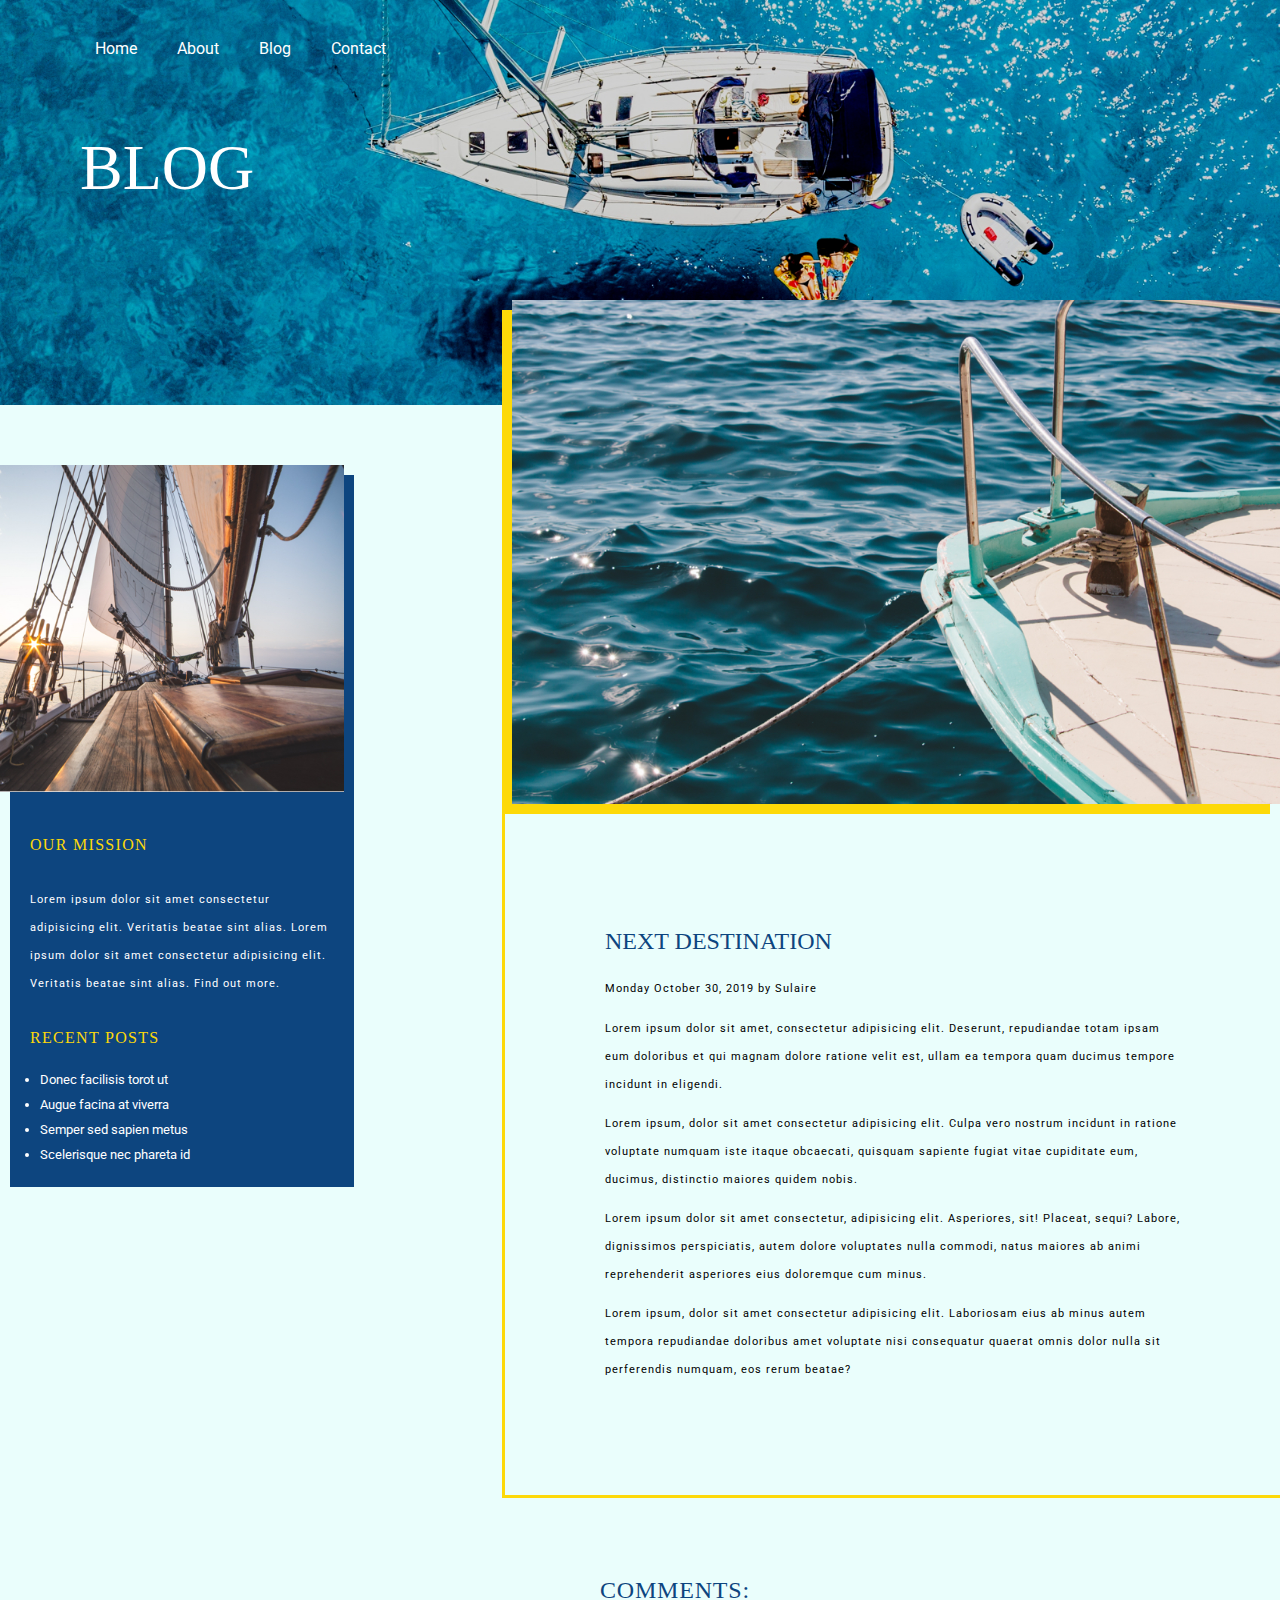
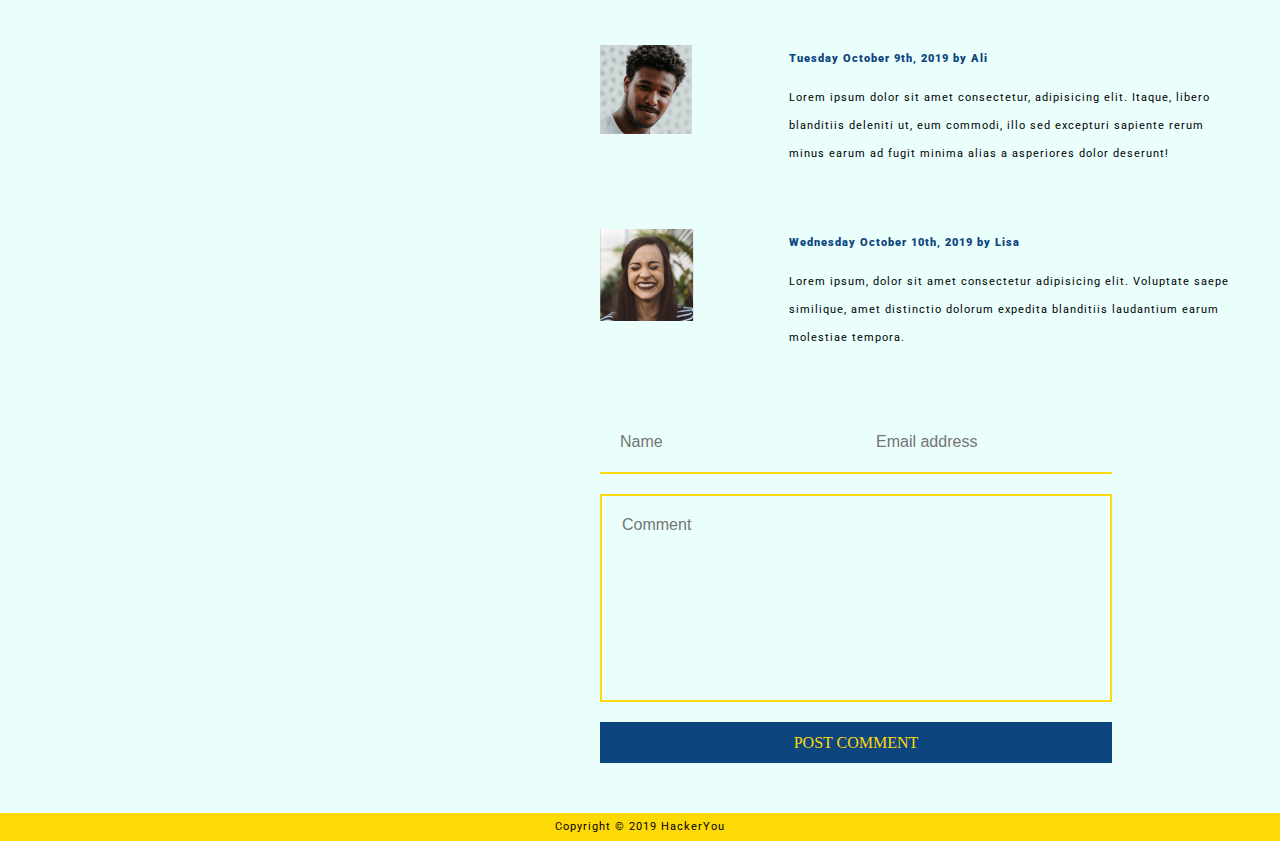
<file: blog.html>
<!DOCTYPE html>
<html lang="en">
<head>
    <meta charset="UTF-8">
    <meta http-equiv="X-UA-Compatible" content="IE=edge">
    <meta name="viewport" content="width=device-width, initial-scale=1.0">
    <title>Boat Ride Adventures Blog</title>
    <link rel="stylesheet" href="styles/styles.css">
    <link rel="preconnect" href="https://fonts.googleapis.com">
    <link rel="preconnect" href="https://fonts.gstatic.com" crossorigin>
    <link href="https://fonts.googleapis.com/css2?family=IM+Fell+English:ital@1&family=Roboto:wght@400;700&display=swap"rel="stylesheet">
</head>
<body>
   
<!-- Header/Nav Section -->
    <header class="headerBlog">
        <nav>
            <ul class="mainMenu">
                <li><a href="./index.html">Home</a></li>
                <li><a href="#">About</a></li>
                <li><a href="#">Blog</a></li>
                <li><a href="./contact.html">Contact</a></li>
            </ul>
        </nav>
        <h1>Blog</h1>
        <i class="fa-solid fa-bars"></i>
    </header>

<!-- Main Section -->
    <main class="mainBlog">


<!-- Blog Post -->
        <section class="aboutBlog">

            <!-- Mission Section -->
            <div class="mission">
                    <img src="./Boat-Ride-Adventures-final-assets/blog-side-image.jpg" alt="The front of a large sailboat at sunset">
                <div class="missionTextContainer">
                    <h3>Our Mission</h3>
                    <p>Lorem ipsum dolor sit amet consectetur adipisicing elit. Veritatis beatae sint alias. Lorem ipsum dolor sit amet consectetur adipisicing elit. Veritatis beatae sint alias. Find out more.</p>
                    <h3>Recent Posts</h3>
                    <ul>
                        <li>Donec facilisis torot ut</li>
                        <li>Augue facina at viverra</li>
                        <li>Semper sed sapien metus</li>
                        <li>Scelerisque nec phareta id</li>
                    </ul>
                </div>
            </div>
            <aside>
                <div class="articleImgContainer">
                    <img src="./Boat-Ride-Adventures-final-assets/blog-post-image.jpg" alt="Sailboat tied up, floating in the water">
                </div>
                <div class="articleTextContainer">
                    <h2>Next Destination</h2>
                    <p>Monday October 30, 2019 by Sulaire</p>
                    <p>Lorem ipsum dolor sit amet, consectetur adipisicing elit. Deserunt, repudiandae totam ipsam eum doloribus et qui magnam dolore ratione velit est, ullam ea tempora quam ducimus tempore incidunt in eligendi.</p>
                    <p>Lorem ipsum, dolor sit amet consectetur adipisicing elit. Culpa vero nostrum incidunt in ratione voluptate numquam iste itaque obcaecati, quisquam sapiente fugiat vitae cupiditate eum, ducimus, distinctio maiores quidem nobis.</p>
                    <p>Lorem ipsum dolor sit amet consectetur, adipisicing elit. Asperiores, sit! Placeat, sequi? Labore, dignissimos perspiciatis, autem dolore voluptates nulla commodi, natus maiores ab animi reprehenderit asperiores eius doloremque cum minus.</p>
                    <p>Lorem ipsum, dolor sit amet consectetur adipisicing elit. Laboriosam eius ab minus autem tempora repudiandae doloribus amet voluptate nisi consequatur quaerat omnis dolor nulla sit perferendis numquam, eos rerum beatae?</p>
                </div>
            </aside>
        </section>

<!-- Comments Section -->
        <section class="comments">
            <h5>Comments:</h5>
            <div class="man">
                <div class="manImgContainer">
                    <img src="./Boat-Ride-Adventures-final-assets/comment-1.jpg" alt="Photo of a man smiling">
                   
                </div>
                <div class="manTextContainer">
                    <p class="commentsDate">Tuesday October 9th, 2019 by Ali</p>
                    <p>Lorem ipsum dolor sit amet consectetur, adipisicing elit. Itaque, libero blanditiis deleniti ut, eum commodi, illo sed excepturi sapiente rerum minus earum ad fugit minima alias a asperiores dolor deserunt!</p>
                </div>
            </div>
            <div class="woman">
                <div class="womanImgContainer">
                    <img src="./Boat-Ride-Adventures-final-assets/comment-2.jpg" alt="Photo of a woman laughing">
                </div>
                <div class="womanTextContainer">
                    <p class="commentsDate">Wednesday October 10th, 2019 by Lisa</p>
                    <p>Lorem ipsum, dolor sit amet consectetur adipisicing elit. Voluptate saepe similique, amet distinctio dolorum expedita blanditiis laudantium earum molestiae tempora.</p>
                </div>
            </div>
        </section>

<!-- Form Section -->
        <form id="blogForm" action="" class="blogForm">
            <div class="nameEmail">
            <label for="name"></label>
            <input type="text" placeholder="Name" class="name" id="name" name="name" required>
            <label for="email"></label>
            <input type="email" placeholder="Email address" class="email" id="email" name="email" required>
            </div>
            <label for="comment"></label>
            <textarea name="comment" placeholder="Comment" id="comment" cols="30" rows="10" required></textarea>
            <button class="blogButton" type="submit" onClick='return confirmSubmit()'>Post Comment</button>        
        </form>
</main>

    <footer>
        <p>Copyright &copy; 2019 HackerYou</p>
    </footer>

<script>

    function confirmSubmit() {;
        const agree=confirm("Are you sure you would like to submit?");
        if (agree)
        return true
        else
        return false;
    };


</script>

</body>
</html>
</file>
<file: styles/styles.css>
.wrapper {
  max-width: 1260px;
  width: 90%;
  margin: 0 auto;
}

img {
  max-width: 100%;
}

.headerHome {
  background-image: url(../Boat-Ride-Adventures-final-assets/home-header.jpg);
  background-repeat: no-repeat;
  background-size: cover;
}
.headerHome h1 {
  color: #FDD908;
  padding: 170px 50px 20px 50px;
  margin-bottom: 0;
}

nav ul {
  display: -webkit-box;
  display: -ms-flexbox;
  display: flex;
  padding: 20px 0px 0px 75px;
}

nav a {
  display: inline-block;
  -webkit-box-orient: horizontal;
  -webkit-box-direction: normal;
      -ms-flex-direction: row;
          flex-direction: row;
  padding: 20px;
}

a:hover,
a:focus {
  border-bottom: solid #FDD908;
}

i.fa-bars {
  position: absolute;
  top: 25px;
  left: 25px;
  font-size: 3rem;
  visibility: hidden;
  color: #FFFFFF;
  -webkit-transition: 0.3s;
  transition: 0.3s;
}

.headerContact {
  background-image: url(../Boat-Ride-Adventures-final-assets/contact-header.jpg);
  background-size: cover;
}

.headerContact h1 {
  color: #FFFFFF;
  padding: 20px 0px 200px 30px;
  margin-left: 50px;
  margin-bottom: 0px;
}

.headerBlog {
  background-image: url(../Boat-Ride-Adventures-final-assets/blog-header.jpg);
  background-size: cover;
}
.headerBlog h1 {
  color: #FFFFFF;
  padding: 10px 80px 200px;
  margin-bottom: 0;
  font-weight: 400;
}

.headerImgContainer {
  position: absolute;
  top: 150px;
  right: 0px;
  width: 625px;
}

h2 {
  color: #0D457F;
}

.blogPosts {
  background-color: #EAFEFC;
}

.blogGallery {
  display: -webkit-box;
  display: -ms-flexbox;
  display: flex;
  -webkit-box-pack: center;
      -ms-flex-pack: center;
          justify-content: center;
  -ms-flex-wrap: wrap;
      flex-wrap: wrap;
  text-align: center;
  width: 100%;
  padding: 200px 50px 100px;
}
.blogGallery li {
  width: 40%;
  display: -webkit-box;
  display: -ms-flexbox;
  display: flex;
  -webkit-box-orient: vertical;
  -webkit-box-direction: normal;
      -ms-flex-direction: column;
          flex-direction: column;
  -webkit-box-align: center;
      -ms-flex-align: center;
          align-items: center;
}
.blogGallery h2 {
  padding: 0px;
  font-weight: 400;
  margin: 0;
}
.blogGallery p {
  margin: 0;
}

.blogIcons {
  display: -webkit-box;
  display: -ms-flexbox;
  display: flex;
  padding: 20px;
}

.fa-solid {
  background-color: #FDD908;
  color: #0D457F;
  padding: 10px;
  border-radius: 20px;
}

.programs, .locations {
  display: -webkit-box;
  display: -ms-flexbox;
  display: flex;
  background-color: #0D457F;
}
.programs p, .locations p {
  color: #FFFFFF;
}

.programs img {
  -webkit-box-shadow: 10px 10px 0 #FDD908;
          box-shadow: 10px 10px 0 #FDD908;
  position: relative;
  top: -30px;
}

.programsTextContainer, .locationsTextContainer {
  width: 60%;
  padding: 10px 100px;
}
.programsTextContainer p, .programsTextContainer h3, .locationsTextContainer p, .locationsTextContainer h3 {
  margin: 0;
}
.programsTextContainer button, .locationsTextContainer button {
  margin: 20px 0px;
}

.programsTextContainer {
  padding-top: 20px;
}

.locationsTextContainer {
  text-align: right;
}

.programsImgContainer, .locationsImgContainer {
  width: 40%;
}

.locations img {
  -webkit-box-shadow: -10px 10px 0 #FDD908;
          box-shadow: -10px 10px 0 #FDD908;
  position: relative;
  bottom: -20px;
}

h3 {
  color: #FFFFFF;
}

h4 {
  color: #0D457F;
  margin: 0;
  font-weight: 400;
}

.vacation {
  text-align: center;
  background-color: #EAFEFC;
}
.vacation .textContainer {
  padding: 100px;
}
.vacation .textContainer p {
  padding: 0 50px 20px 50px;
}

.vacation img {
  width: 100%;
}

.contest {
  display: -webkit-box;
  display: -ms-flexbox;
  display: flex;
  background-color: #EAFEFC;
  margin: 0;
  padding: 50px 100px;
}
.contest img {
  -webkit-box-shadow: -10px 10px 0 #FDD908;
          box-shadow: -10px 10px 0 #FDD908;
}
.contest .textContainer {
  padding-left: 50px;
  width: 75%;
}
.contest .imgContainer {
  width: 25%;
}

.galleryHome {
  display: -webkit-box;
  display: -ms-flexbox;
  display: flex;
  background-color: #0D457F;
  padding: 50px 0px 50px 50px;
}

.galleryHome li {
  width: calc(33.3333333333% - 60px);
  margin: 20px 10px;
}

button {
  border: none;
  padding: 0px 10px;
}

footer {
  background-color: #FDD908;
  text-align: center;
}
footer p {
  margin: 0;
}

.contactMain {
  background: #EAFEFC;
  padding: 0px;
}

.contact {
  display: -webkit-box;
  display: -ms-flexbox;
  display: flex;
  -webkit-box-orient: horizontal;
  -webkit-box-direction: normal;
      -ms-flex-direction: row;
          flex-direction: row;
}

.contactInfo {
  width: 30%;
  margin: 0px 0px 175px 50px;
}
.contactInfo .infoEmail {
  margin: 0 0 30px 0;
}
.contactInfo p {
  line-height: 20px;
  margin-top: 20px;
}

.contactForm {
  width: 60%;
  background-color: #0D457F;
  color: #FFFFFF;
  font-family: "Roboto";
  -webkit-box-shadow: 15px 15px 0 #FDD908;
          box-shadow: 15px 15px 0 #FDD908;
  position: absolute;
  top: 300px;
  right: 15px;
}
.contactForm input {
  background-color: #0D457F;
  color: #FFFFFF;
  margin: 50px 20px 20px 80px;
  border-style: none;
  border-bottom: solid 1px #FDD908;
  padding: 0px 10px 10px 50px;
}
.contactForm textarea {
  border: solid 1px #FDD908;
  background-color: #0D457F;
  color: #FFFFFF;
  margin: 50px 20px 20px 80px;
  resize: none;
  padding: 20px 0px 0px 20px;
}
.contactForm button {
  margin: 20px 20px 20px 80px;
  padding: 0px 240px;
}

.iconsContact {
  color: #0D457F;
  display: -webkit-box;
  display: -ms-flexbox;
  display: flex;
  padding: 100px 20px 0px 50px;
}
.iconsContact .fa-instagram {
  padding: 0 15px;
}
.iconsContact .fa-twitter {
  padding: 0 15px 0 0;
}

.mainBlog {
  background-color: #EAFEFC;
}

.aboutBlog {
  display: -webkit-box;
  display: -ms-flexbox;
  display: flex;
}

.mission img {
  width: 30%;
  margin-top: 60px;
  -webkit-box-shadow: 10px 10px 0 #0D457F;
          box-shadow: 10px 10px 0 #0D457F;
}

.missionTextContainer {
  background-color: #0D457F;
  width: 30%;
  padding: 20px;
  margin-left: 10px;
}
.missionTextContainer h3 {
  color: #FDD908;
  font-weight: 400;
  font-size: 1rem;
  margin: 0;
}
.missionTextContainer p {
  color: #FFFFFF;
}
.missionTextContainer li {
  color: #FFFFFF;
  list-style-type: disc;
  font-weight: 400;
  font-size: 0.8rem;
  line-height: 25px;
  margin: 0px 10px;
}

aside {
  -webkit-box-orient: vertical;
  -webkit-box-direction: normal;
      -ms-flex-direction: column;
          flex-direction: column;
  width: 60%;
  position: absolute;
  top: 300px;
  right: 0;
}

.articleImgContainer img {
  width: 100%;
  -webkit-box-shadow: -10px 10px 0 #FDD908;
          box-shadow: -10px 10px 0 #FDD908;
}

.articleTextContainer {
  padding: 100px;
  border: solid 3px #FDD908;
  border-top: none;
  border-right: none;
  margin-left: -10px;
}
.articleTextContainer p {
  font-size: 0.7rem;
}

.comments {
  display: -webkit-box;
  display: -ms-flexbox;
  display: flex;
  -webkit-box-orient: vertical;
  -webkit-box-direction: normal;
      -ms-flex-direction: column;
          flex-direction: column;
  margin: 350px 50px 50px 600px;
}
.comments .man, .comments .woman {
  display: -webkit-box;
  display: -ms-flexbox;
  display: flex;
}
.comments .man {
  margin-bottom: 50px;
}
.comments .manImgContainer, .comments .womanImgContainer {
  -webkit-box-orient: horizontal;
  -webkit-box-direction: normal;
      -ms-flex-direction: row;
          flex-direction: row;
  width: 30%;
}
.comments .manTextContainer, .comments .womanTextContainer {
  -webkit-box-orient: vertical;
  -webkit-box-direction: normal;
      -ms-flex-direction: column;
          flex-direction: column;
  width: 70%;
}
.comments h5 {
  color: #0D457F;
  font-size: 1.5rem;
  font-weight: 400;
}
.comments .commentsDate {
  color: #0D457F;
  font-weight: 900;
  margin: 0px;
}

.blogForm {
  display: -webkit-box;
  display: -ms-flexbox;
  display: flex;
  -webkit-box-orient: vertical;
  -webkit-box-direction: normal;
      -ms-flex-direction: column;
          flex-direction: column;
  text-align: center;
  width: 40%;
  margin-left: 600px;
  padding-bottom: 50px;
}
.blogForm .name, .blogForm .email {
  background-color: #EAFEFC;
  border: none;
  width: 50%;
  padding: 20px;
}
.blogForm textarea {
  background-color: #EAFEFC;
  border: solid 2px #FDD908;
  resize: none;
  padding: 20px 0px 0px 20px;
}
.blogForm .blogButton {
  background-color: #0D457F;
  color: #FDD908;
  margin-top: 20px;
}

.nameEmail {
  display: -webkit-box;
  display: -ms-flexbox;
  display: flex;
  border-bottom: solid 2px #FDD908;
  margin-bottom: 20px;
}

.closeIcon {
  display: none;
}

@media (max-width: 1085px) {
  .headerImgContainer {
    margin: 350px 200px 0px 0px;
  }
  .blogPosts {
    padding-top: 400px;
  }
  .comments {
    -webkit-box-align: center;
        -ms-flex-align: center;
            align-items: center;
    margin: 400px 100px 100px;
  }
  .blogForm {
    -webkit-box-align: center;
        -ms-flex-align: center;
            align-items: center;
    margin: 100px 50px 0px 200px;
  }
}
@media (max-width: 768px) {
  .headerImgContainer {
    display: none;
  }
  .blogPosts {
    padding: 0;
  }
  .contest {
    -webkit-box-orient: vertical;
    -webkit-box-direction: normal;
        -ms-flex-direction: column;
            flex-direction: column;
    -webkit-box-pack: center;
        -ms-flex-pack: center;
            justify-content: center;
    -webkit-box-align: center;
        -ms-flex-align: center;
            align-items: center;
  }
  .contest .imgContainer {
    width: 75%;
    padding-bottom: 50px;
  }
  .programs,
.locations {
    display: -webkit-box;
    display: -ms-flexbox;
    display: flex;
    -webkit-box-orient: vertical;
    -webkit-box-direction: normal;
        -ms-flex-direction: column;
            flex-direction: column;
    text-align: center;
    -webkit-box-align: center;
        -ms-flex-align: center;
            align-items: center;
  }
  .galleryHome {
    -webkit-box-orient: vertical;
    -webkit-box-direction: normal;
        -ms-flex-direction: column;
            flex-direction: column;
    -webkit-box-align: center;
        -ms-flex-align: center;
            align-items: center;
  }
  .galleryHome li {
    width: 70%;
  }
  .comments {
    margin-top: 800px;
  }
  .contactForm {
    position: relative;
    top: 200px;
    right: 90px;
    padding-right: 20px;
    input-padding-right: 40px;
  }
  .contactForm textarea {
    margin-right: 20px;
    width: 60%;
  }
  .formContact button {
    padding: 0px;
    margin: 50px;
    width: 60%;
  }
}
.contactMain section {
  padding-left: 100px;
}

@media (max-width: 480px) {
  h1 {
    margin: 0;
    padding-top: 0;
  }
  i.fa-bars {
    visibility: visible;
    cursor: pointer;
  }
  .blogGallery {
    -webkit-box-orient: vertical;
    -webkit-box-direction: normal;
        -ms-flex-direction: column;
            flex-direction: column;
  }
  .programsTextContainer, .locationsTextContainer {
    -webkit-box-align: center;
        -ms-flex-align: center;
            align-items: center;
    padding: 0;
  }
  .locationsTextContainer button {
    margin-right: 80px;
  }
  .programsImgContainer, .locationsImgContainer {
    width: 100%;
  }
  .mainMenu {
    display: none;
  }
  .headerBlog h1 {
    margin: 0;
    padding: 100px 0px 0px 100px;
  }
  .articleTextContainer {
    padding: 10px;
  }
  .comments {
    margin-top: 100px;
  }
  .manImgContainer, .womanImgContainer {
    margin-right: 20px;
    width: 100%;
  }
  .blogForm {
    -webkit-box-align: center;
        -ms-flex-align: center;
            align-items: center;
  }
  .headerContact {
    margin: 0;
    padding-top: 100px;
  }
  .contactForm {
    margin: 100px 30px 300px 0px;
    padding-right: 30px;
  }
  .contactForm input {
    width: 80%;
    padding: 0;
  }
  .contactForm textarea {
    width: 80%;
  }
  .formContact {
    margin-right: 30px;
  }
}
html {
  line-height: 1.15;
  -ms-text-size-adjust: 100%;
  -webkit-text-size-adjust: 100%;
}

body {
  margin: 0;
}

article, aside, footer, header, nav, section {
  display: block;
}

h1 {
  font-size: 2em;
  margin: 0.67em 0;
}

figcaption, figure, main {
  display: block;
}

figure {
  margin: 1em 40px;
}

hr {
  -webkit-box-sizing: content-box;
          box-sizing: content-box;
  height: 0;
  overflow: visible;
}

pre {
  font-family: monospace, monospace;
  font-size: 1em;
}

a {
  background-color: transparent;
  -webkit-text-decoration-skip: objects;
}

abbr[title] {
  border-bottom: none;
  text-decoration: underline;
  -webkit-text-decoration: underline dotted;
          text-decoration: underline dotted;
}

b, strong {
  font-weight: inherit;
}

b, strong {
  font-weight: bolder;
}

code, kbd, samp {
  font-family: monospace, monospace;
  font-size: 1em;
}

dfn {
  font-style: italic;
}

mark {
  background-color: #ff0;
  color: #000;
}

small {
  font-size: 80%;
}

sub, sup {
  font-size: 75%;
  line-height: 0;
  position: relative;
  vertical-align: baseline;
}

sub {
  bottom: -0.25em;
}

sup {
  top: -0.5em;
}

audio, video {
  display: inline-block;
}

audio:not([controls]) {
  display: none;
  height: 0;
}

img {
  border-style: none;
}

svg:not(:root) {
  overflow: hidden;
}

button, input, optgroup, select, textarea {
  font-family: sans-serif;
  font-size: 100%;
  line-height: 1.15;
  margin: 0;
}

button, input {
  overflow: visible;
}

button, select {
  text-transform: none;
}

button, html [type=button], [type=reset], [type=submit] {
  -webkit-appearance: button;
}

button::-moz-focus-inner, [type=button]::-moz-focus-inner, [type=reset]::-moz-focus-inner, [type=submit]::-moz-focus-inner {
  border-style: none;
  padding: 0;
}

button:-moz-focusring, [type=button]:-moz-focusring, [type=reset]:-moz-focusring, [type=submit]:-moz-focusring {
  outline: 1px dotted ButtonText;
}

fieldset {
  padding: 0.35em 0.75em 0.625em;
}

legend {
  -webkit-box-sizing: border-box;
          box-sizing: border-box;
  color: inherit;
  display: table;
  max-width: 100%;
  padding: 0;
  white-space: normal;
}

progress {
  display: inline-block;
  vertical-align: baseline;
}

textarea {
  overflow: auto;
}

[type=checkbox], [type=radio] {
  -webkit-box-sizing: border-box;
          box-sizing: border-box;
  padding: 0;
}

[type=number]::-webkit-inner-spin-button, [type=number]::-webkit-outer-spin-button {
  height: auto;
}

[type=search] {
  -webkit-appearance: textfield;
  outline-offset: -2px;
}

[type=search]::-webkit-search-cancel-button, [type=search]::-webkit-search-decoration {
  -webkit-appearance: none;
}

::-webkit-file-upload-button {
  -webkit-appearance: button;
  font: inherit;
}

details, menu {
  display: block;
}

summary {
  display: list-item;
}

canvas {
  display: inline-block;
}

template {
  display: none;
}

[hidden] {
  display: none;
}

* {
  -webkit-box-sizing: border-box;
  box-sizing: border-box;
}

.sr-only {
  position: absolute;
  width: 1px;
  height: 1px;
  margin: -1px;
  border: 0;
  padding: 0;
  white-space: nowrap;
  -webkit-clip-path: inset(100%);
          clip-path: inset(100%);
  clip: rect(0 0 0 0);
  overflow: hidden;
}

.skipLink {
  position: absolute;
  left: -1000px;
  z-index: 10;
  background: #fff;
  color: black;
  font-size: 1rem;
  padding: 10px 0px;
}

.skipLink:focus {
  left: 0;
  right: 0;
  text-align: center;
}

html {
  font-size: 100%;
}

h1, h2, h3, h4, h5 {
  font-family: "IM Fell English";
  text-transform: uppercase;
}

h1 {
  font-size: 4rem;
}

h2 {
  font-size: 1.5em;
  font-weight: 400;
}

h3 {
  letter-spacing: 1.3px;
}

h3, h4 {
  line-height: 58px;
  font-size: 1.5rem;
  font-weight: 400;
}

h5 {
  letter-spacing: 0.8px;
}

p {
  font-family: "Roboto";
  font-size: 0.7rem;
  line-height: 28px;
  letter-spacing: 1px;
  font-weight: 400;
}

ul,
li {
  margin: 0;
  padding: 0;
  list-style: none;
  font-family: "Roboto";
}

a {
  text-decoration: none;
  cursor: pointer;
  color: #FFFFFF;
}

button {
  background-color: #FDD908;
  color: #0D457F;
  font-family: "IM Fell English";
  font-size: 1rem;
  line-height: 41.6px;
  text-transform: uppercase;
}
</file>
